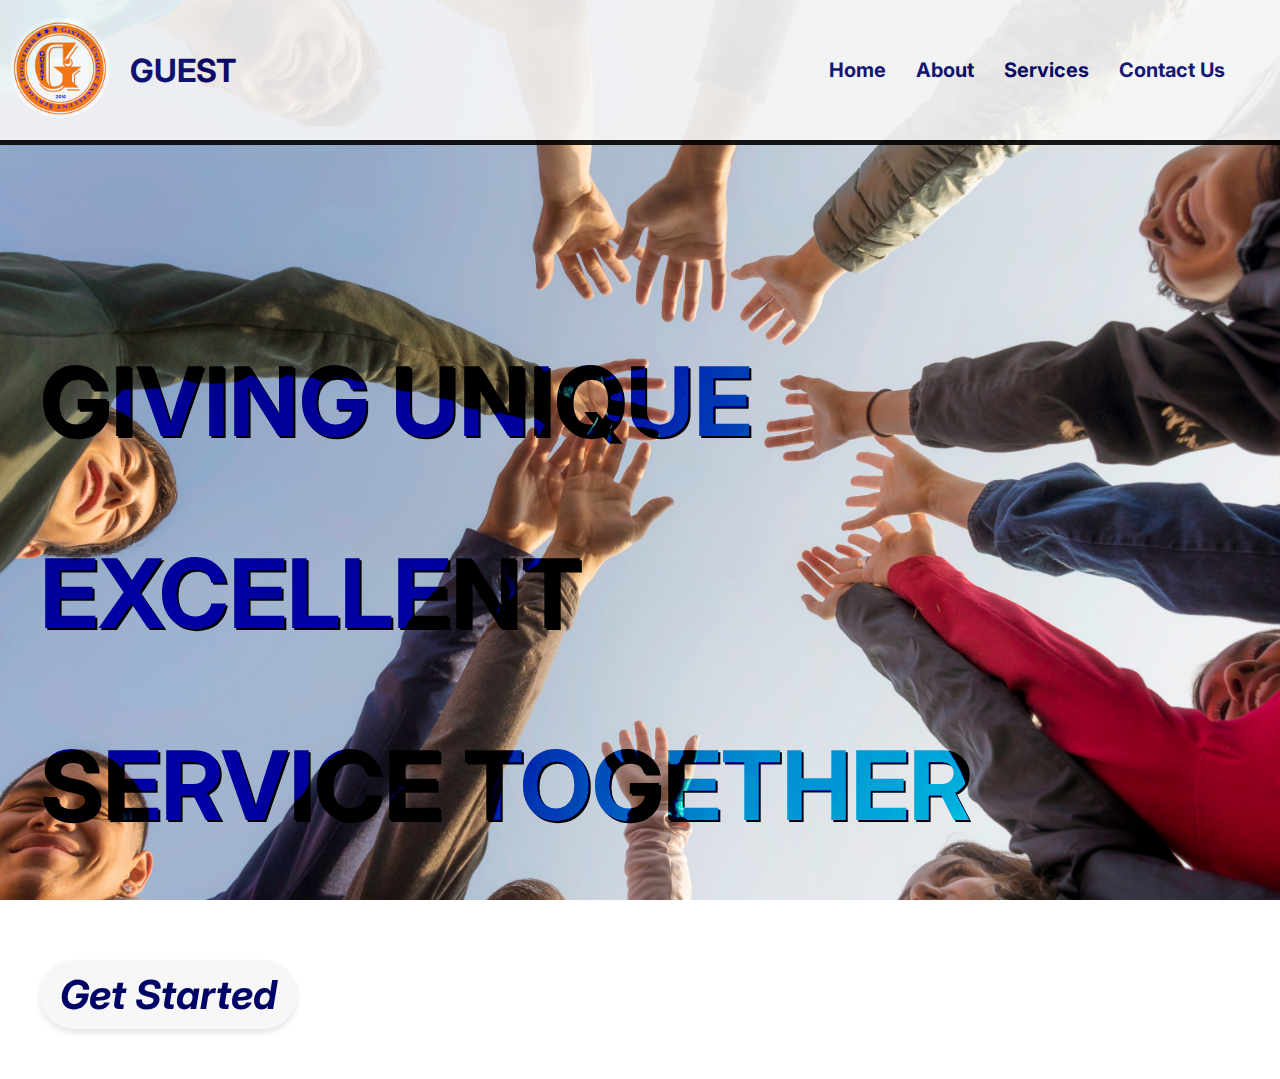
<file: index.html>
<!DOCTYPE html>
<html lang="en">
<head>
    <meta charset="UTF-8">
    <meta name="viewport" content="width=device-width, initial-scale=1.0">
    <title>GUEST_WEBSITE_HOME_PAGE</title>
    <link rel="stylesheet" href="style.css">
    <style>
        body{
            background-image: url(homepage_image.png); background-position: center; background-size: cover; padding: 0;
            background-repeat: no-repeat; background-attachment: fixed; background-position: center; box-sizing: border-box;
        }
    </style>
</head>
<body>
    <div class="header">
            <div class="logo-container">
                <img src="guest_logo.png.png" alt="GUEST logo">
                <h1>GUEST</h1>
            </div>

            <!--Hamburger_html-->
            <div class="hamburger">
                <span class="bar"></span>
                <span class="bar"></span>
                <span class="bar"></span>
            </div>

            <!--Header Navigation for desktop-->
            <div class="header-right">
                <a href="index.html" class="nav-link"><strong>Home</strong></a>
                <a href="Guest_AboutPage.html" class="nav-link"><strong>About</strong></a>
                <a href="Guest_services.html" class="nav-link"><strong>Services</strong></a>
                <a href="Guest_ContactUs.html" class="nav-link"><strong>Contact Us</strong></a>
            </div>
    </div>
    
    <!-- z-index this section -->
    <section class="home-container">
        <div class="tagline"><h2>GIVING UNIQUE<br>EXCELLENT<br>SERVICE TOGETHER</h2></div>
        <button onclick = "press()" class ="getstarted"><strong>Get Started</strong></button>
    </section>

    <!--External Javascript-->
    <script src="script.js" defer></script>
</body>
</html>
</file>
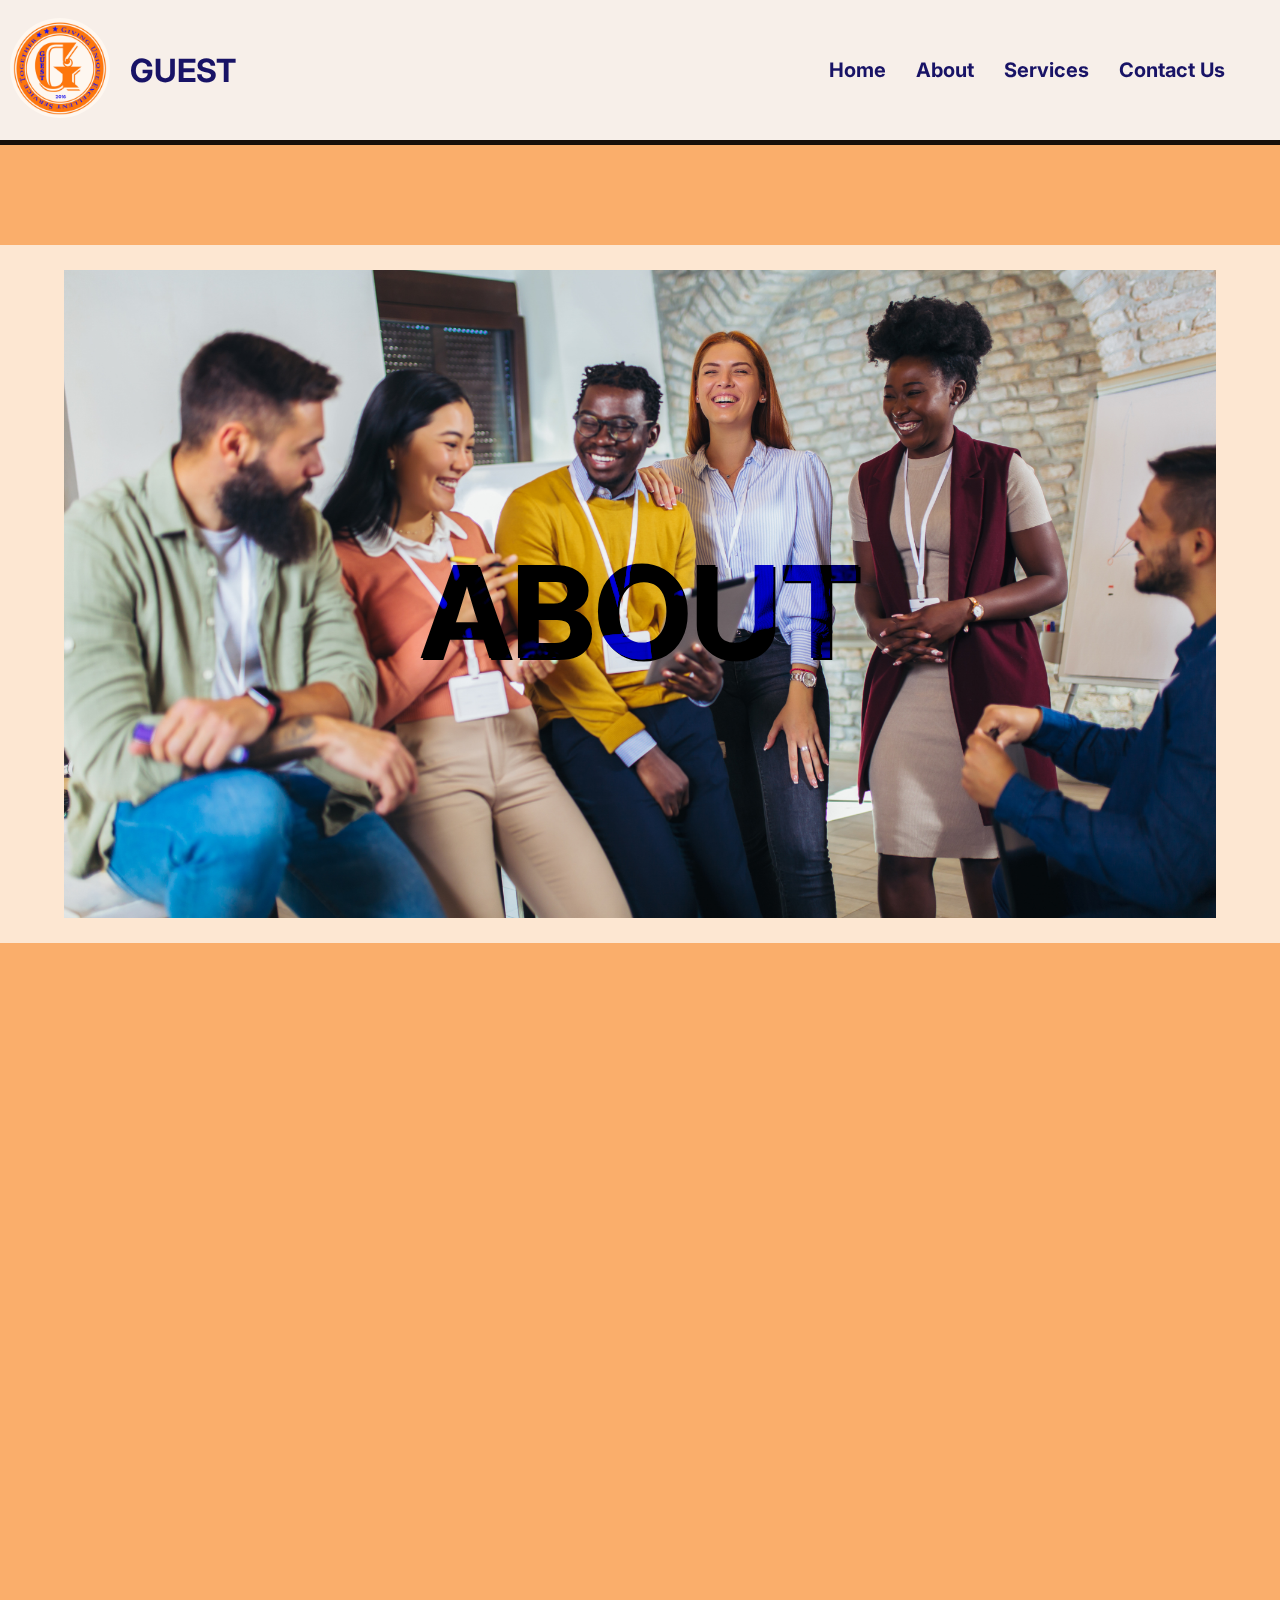
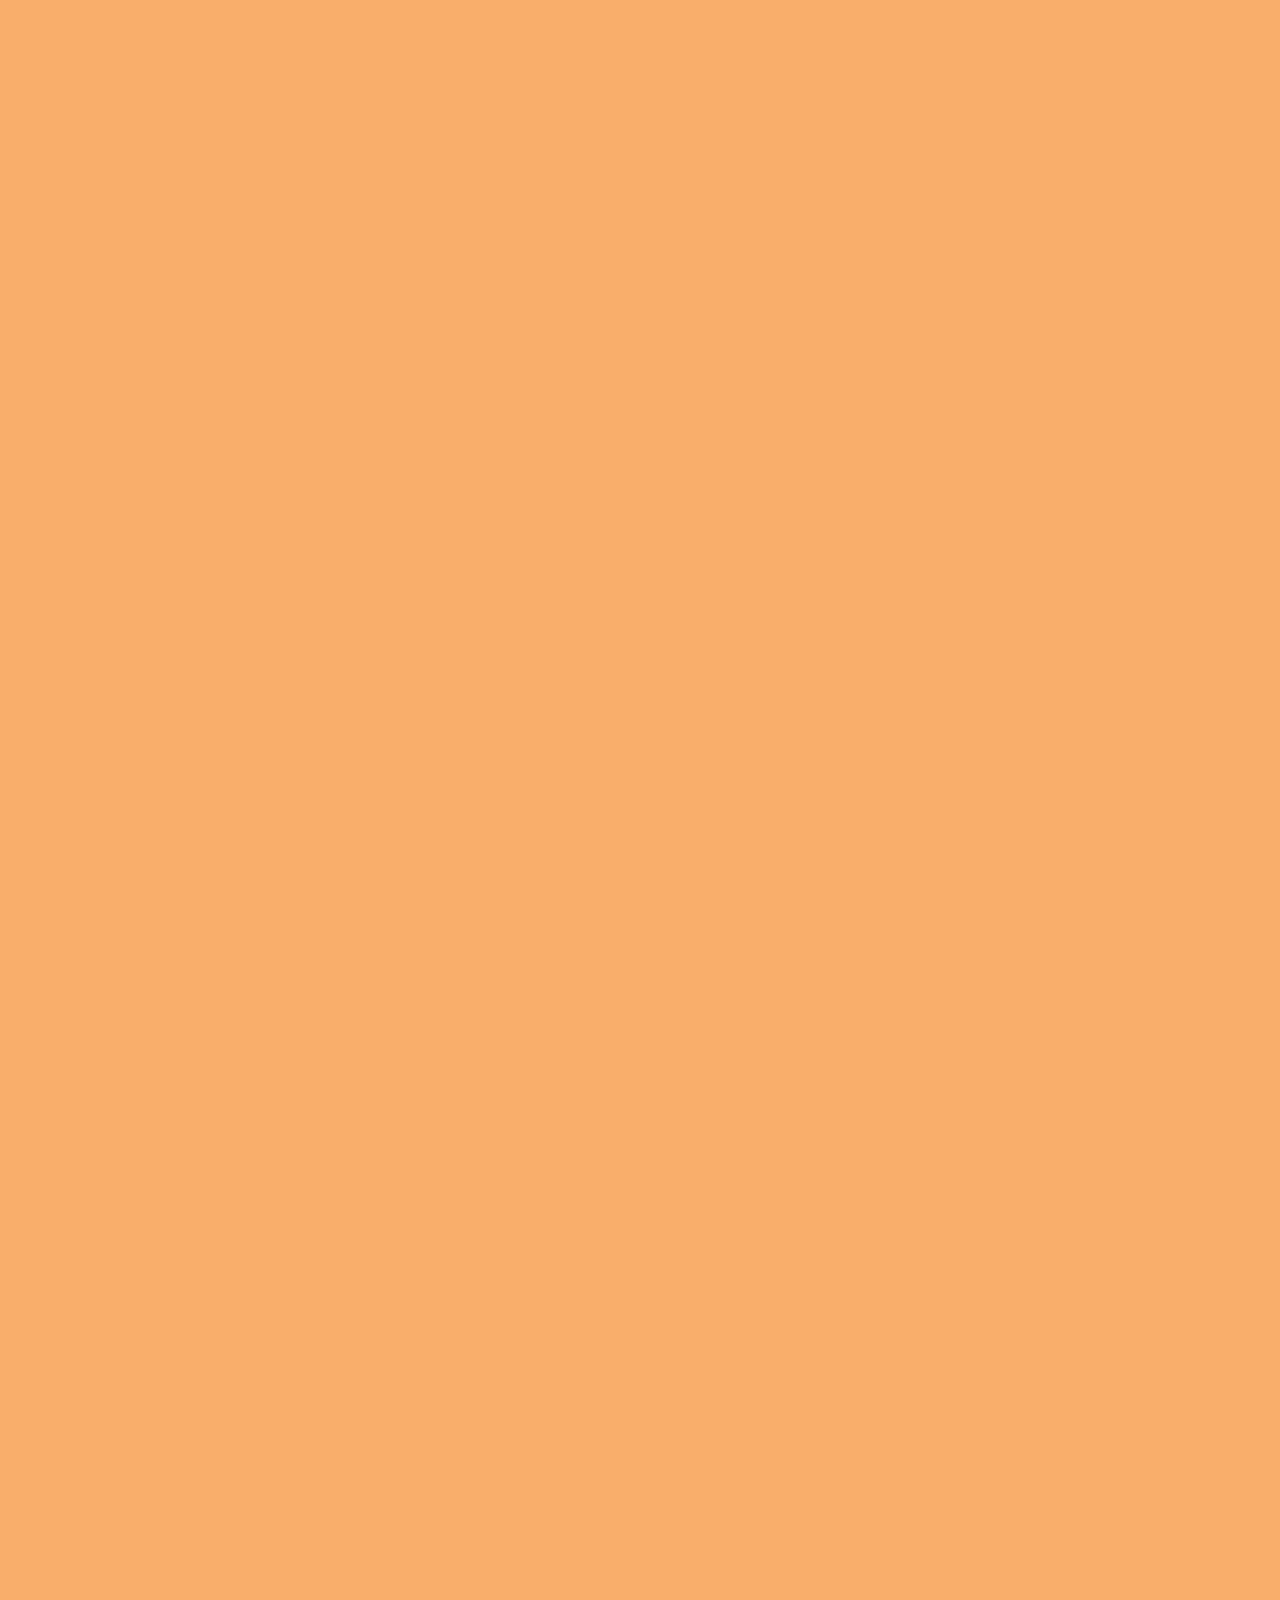
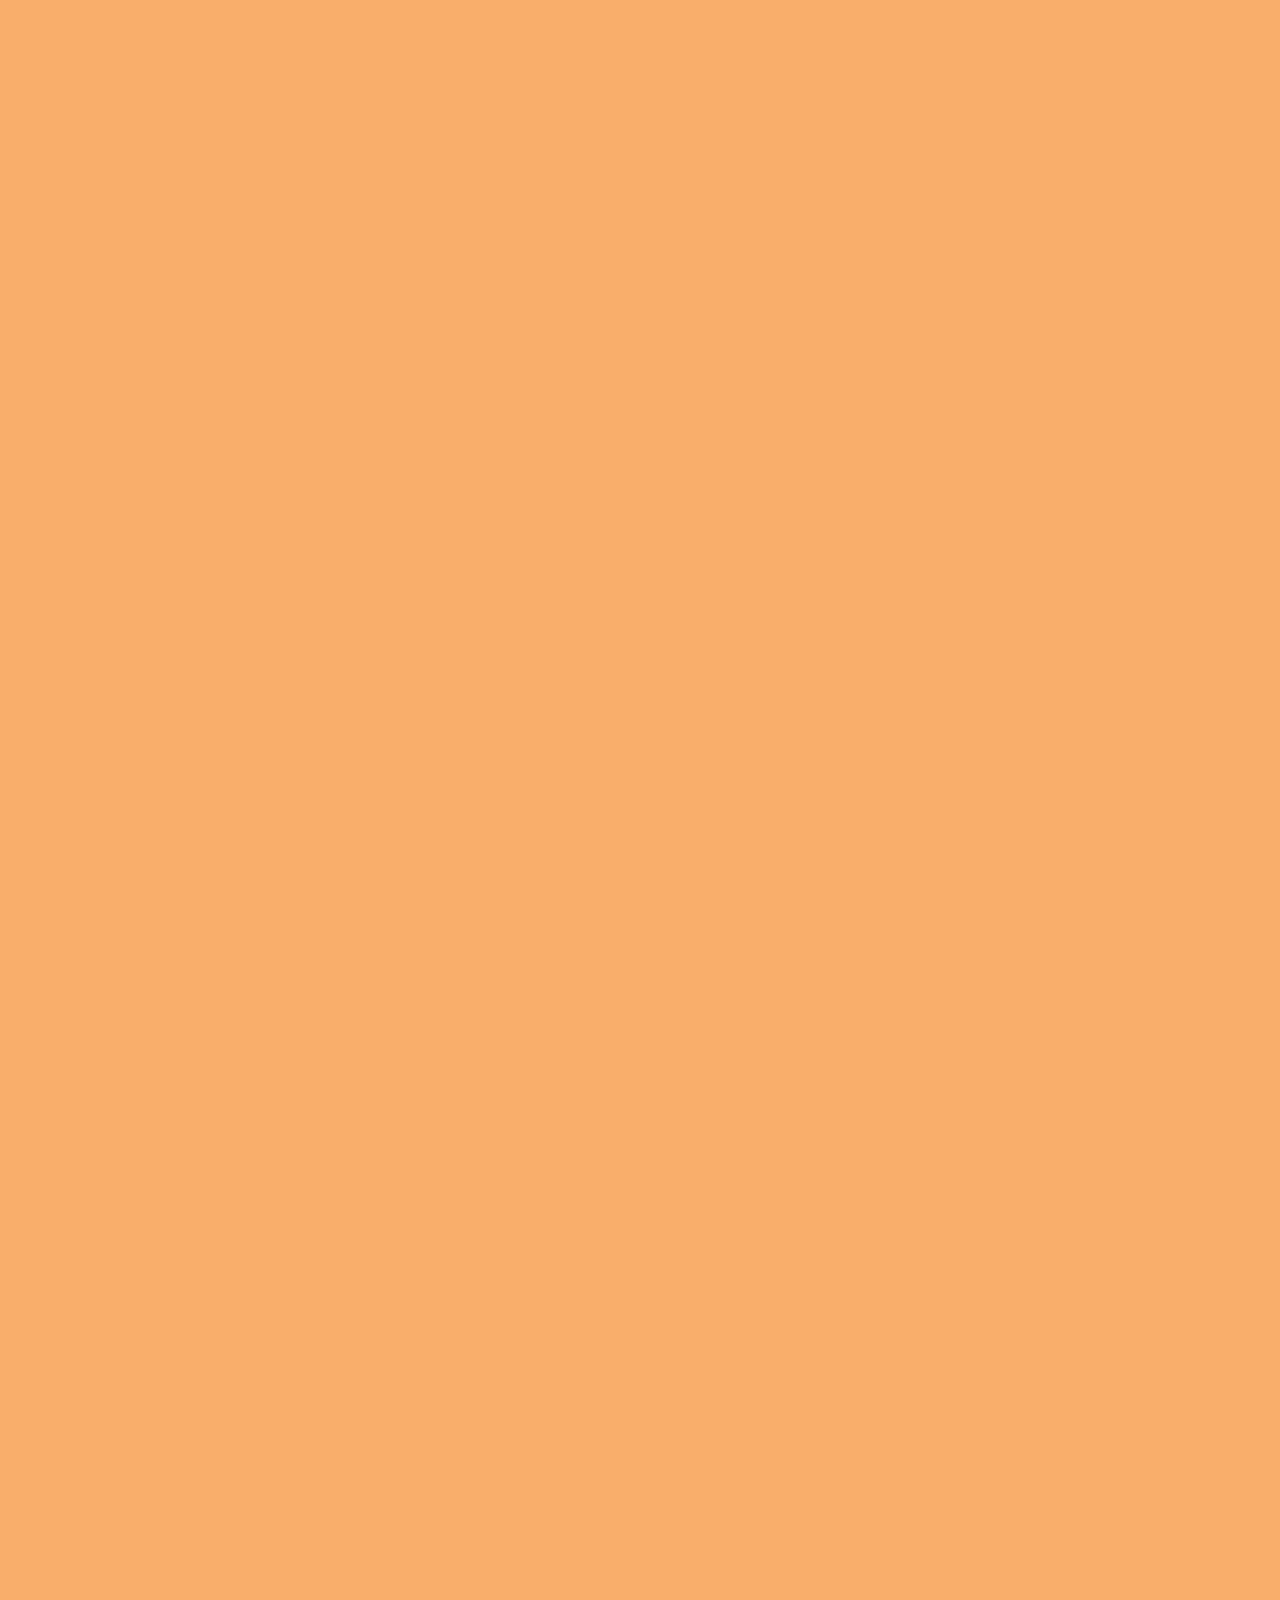
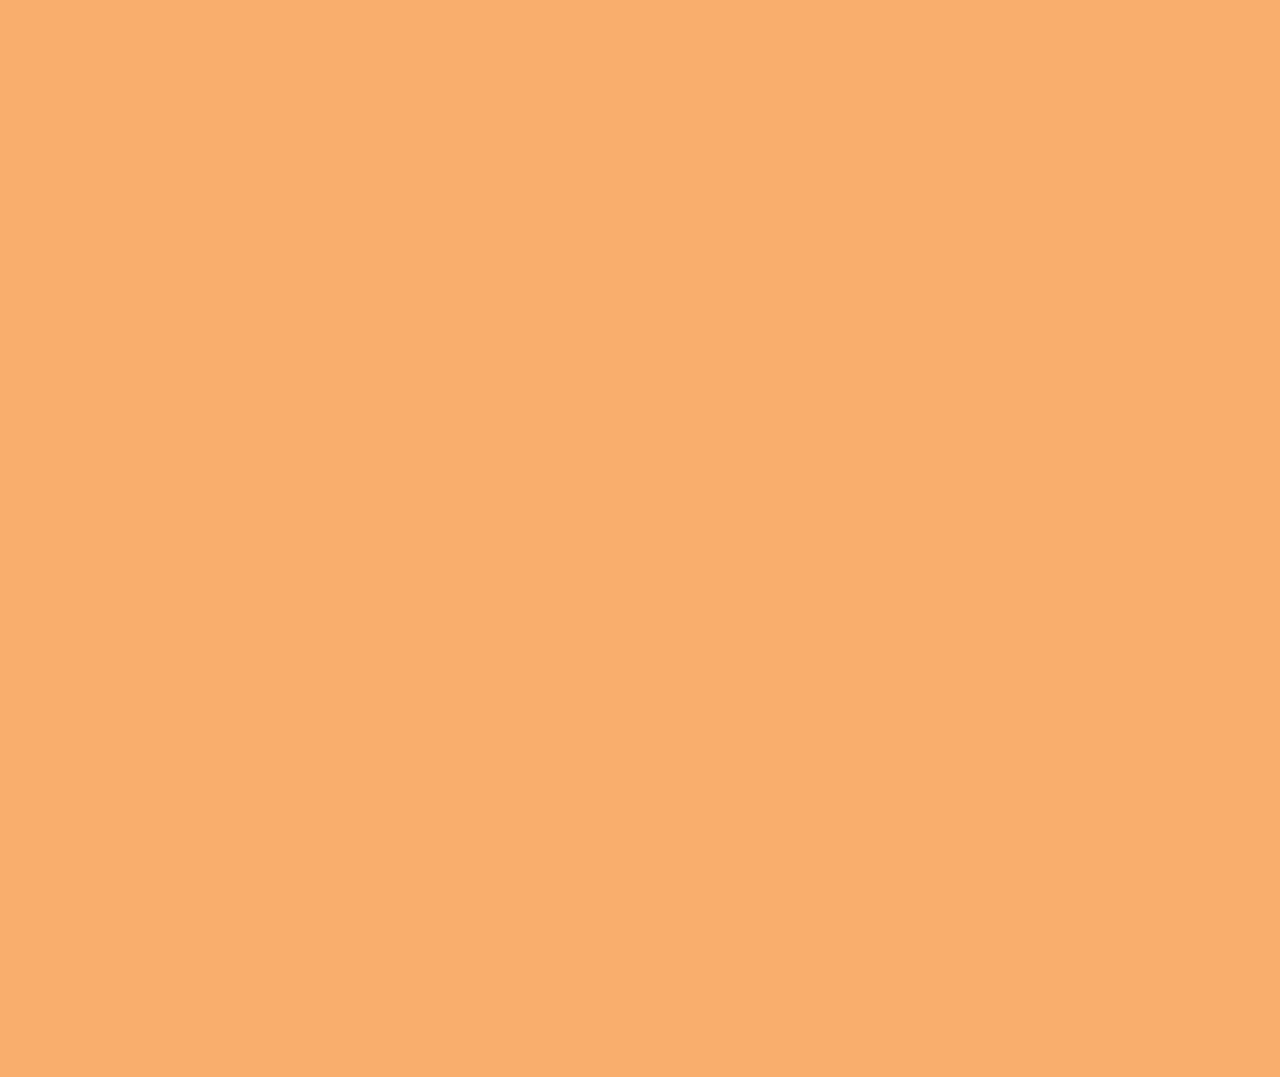
<file: Guest_AboutPage.html>
<!DOCTYPE html>
<html lang="en">
<head>
    <meta charset="UTF-8">
    <meta name="viewport" content="width=device-width, initial-scale=1.0">
    <title>Guest_AboutPage</title>
    <link rel="stylesheet" href="style.css">
    <style>
        body{
            background-color: var(--dark-orange);
        }
    </style>
</head>
<body>
    <div class="header">
        <div class="logo-container">
            <img src="guest_logo.png.png" alt="">
            <h1>GUEST</h1>
        </div>

        <!--Hamburger_html-->
        <div class="hamburger">
            <span class="bar"></span>
            <span class="bar"></span>
            <span class="bar"></span>
        </div>

        <div class="header-right">
            <a href="index.html" class="nav-link"><strong>Home</strong></a>
            <a href="Guest_AboutPage.html" class="nav-link"><strong>About</strong></a>
            <a href="Guest_services.html" class="nav-link"><strong>Services</strong></a>
            <a href="Guest_ContactUs.html" class="nav-link"><strong>Contact Us</strong></a>
        </div>
    </div>
    
    

    <!--ABOUT US PAGE-->
    <section class="box-image hidden">
        <div class="divider"></div>
        <div class="inner-box-image">
            <div class="center"><h3>ABOUT</h3></div>
            <img src="about_us_frontimage.png" alt="">
        </div>
    </section>

    <!--GUEST DIV-->
    <section class="guest-info hidden">
        <img src="guest_logo.png.png" alt="">
        <div class="guest-texts">
            <h2>G.U.E.S.T</h2>
            <p>Stands for Giving Unique Excellent Service Together</p>
            <p>We provide competent employees to hotels, condominiums, hospitals, offices, and other establishments that requires consultancy, training, and manpower services. 
                Our company specializes in administering employees and addressing our client’s needs. </p>
            <p>Our offices are located in Angeles City, Pampanga & Metro Manila. Please click <a href="Guest_services.html">here</a> to know more.</p>
        </div>
    </section>

    <!--Divider-->
    <div class="divider2"></div>

    <!--Executive-Summary-DIV-->
    <div class="colored-divider hidden" style = "background-color: #FDE7D2; width:100%; height: 125px; padding-left: 20px;">
        <h2>EXECUTIVE SUMMARY</h2></div>
    <div class="executive-summary-container hidden">
        <div class="content"> <!--Come back here-->
            <div class="left-content1">
            <p>G.U.E.S.T. Consultancy and Manpower Services Inc. is a company that started as a sole proprietorship business entity with passionate people that understand the dynamics to produce an individual that will render service with sense of ownership, care and consistency. In order to meet growing demands and to cope with stiff competition, the company was incorporated on June 1, 2021. 
            We strongly believe that with our broad experience in the industry of handling people we are proud to present our Company that could provide a highly motivated individual that can work efficiently in your establishment.
            </p></div>
            <div class="right-content1"><p>Having duly examined the need for a competent employee that will work in a Company, we are confident that our proposed service will effectively address your needs with our strategy in thorough screening the skills and behavior before presenting them to your Company to ensure a quality employee.
            </p><p>With our brand Giving Unique Excellent Service Together. We can guarantee to give our unique and excellent service to our clients and employees as well as of our Passion for service and people.     
                </p></div>
        </div>
    </div>


    <div class="divider2"></div>

    <!--Vision DIV-->
    <div class="vision-container hidden">
        <div class = "vision-content">
            <div class = "vision-text">
            <h2>VISION</h2>
            <p>To contribute to our country's success by reducing the unemployment rate and to provide equal opportunity to deserving applicants.
                To be the most sought after Consultant and Manpower Service for Hotels, Restaurants and any Customer Oriented establishments because of the quality of the people that we will produce.</p>
            </div>
            <div class = "vision-image">
                <img src = "vision.png" alt = "Vision Image">
            </div>
        </div>
    </div>

    <!--Mission DIV-->
    <div class="mission-container hidden">
        <div class="mission-content">
            <div class="mission-image">
                <img src="mission.png" alt="Mission Image">
            </div>
            <div class="mission-text">
                <h2>MISSION</h2>
                <p>Our company is dedicated in producing a responsible individual that will render their work with passion and uncompromising service in their respective area and that will contribute to an organization as a positive team player through the extensive orientation training before endorsing the people to our Clients.</p>
            </div>
        </div>
    </div>

    <!--Values DIV-->
    <div class="values-container hidden">
        <div class="values-text">
            <h2>VALUES</h2>
            <ul>
                <li>To give excellent service to our clients by attending immediately to their needs and requests with uncompromising dedication and urgency.</li>
                <li>To produce a continuous workflow for our employees to the best of our capacity by engaging to new and loyal clients.</li>
                <li>To value the importance of our employees and to contribute in uplifting their status in the society.</li>
                <li>To continuously train our employees, to achieve our common goal of untiring GIVING OF UNIQUE EXCELLENT SERVICE TOGETHER.</li>
                <li>To render a win-win approach for the clients and employees while our company in return will grow from giving honest and dependable services.</li>
            </ul>
        </div>
    </div>

    <!--Divider-->
    <div class="divider3">
    <!--Previous/Next DIV-->
    <div class="footer fade-in">
        <div class="previous-page">
            <p><a href="Guest_homepage.html" style = "color: var(--dark-blue);">&larr; Previous Page</a></p>
        </div>
        <div class="next-page">
            <p><a href="Guest_services.html" style=" color: var(--dark-blue);">Next Page &rarr;</a></p>
        </div>
    </div>
</div>

    <!--External Javascript-->
    <script defer src="script.js"></script>
</body>
</html>
</file>
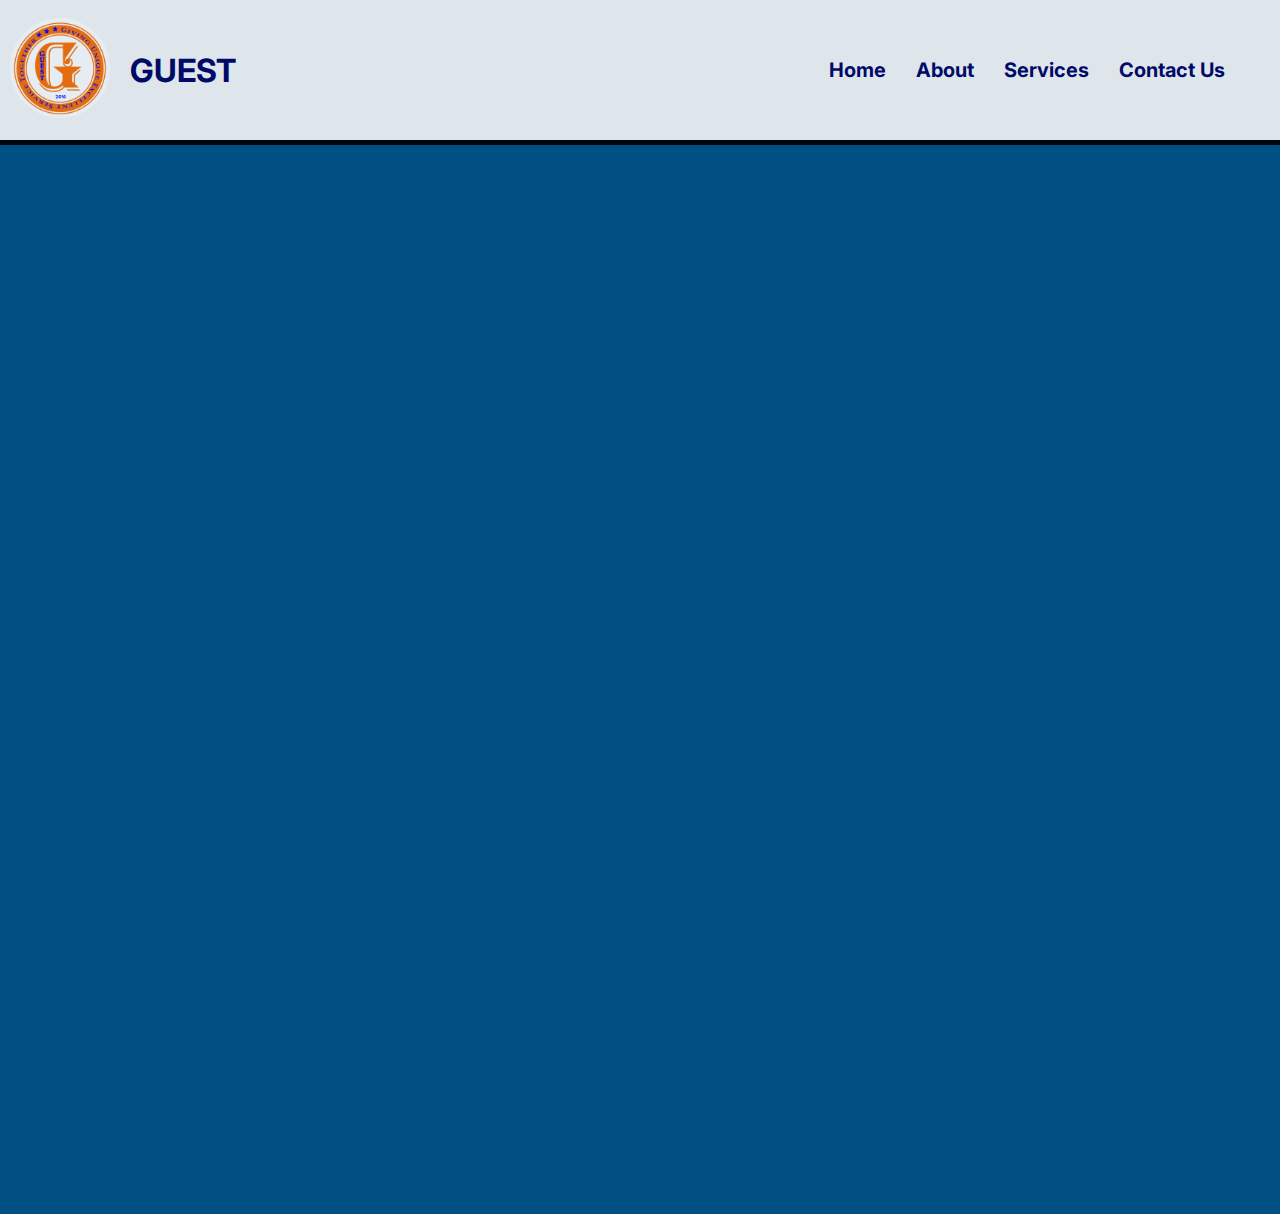
<file: Guest_ContactUs.html>
<!DOCTYPE html>
<html lang="en">
<head>
    <meta charset="UTF-8">
    <meta name="viewport" content="width=device-width, initial-scale=1.0">
    <title>Contact Us</title>
    <link rel="stylesheet" href="style.css">

    <style>
        body{
            background-color: var(--background-blue);
        }
    </style>
</head>
<body>
    <div class="header">
        <div class="logo-container">
            <img src="guest_logo.png.png" alt="">
            <h1>GUEST</h1>
        </div>
        <div class="header-right">
            <a href="index.html" class="nav-link"><strong>Home</strong></a>
            <a href="Guest_AboutPage.html" class="nav-link"><strong>About</strong></a>
            <a href="Guest_services.html" class="nav-link"><strong>Services</strong></a>
            <a href="Guest_ContactUs.html" class="nav-link"><strong>Contact Us</strong></a>
        </div>
        <div class="hamburger">
            <span class="bar"></span>
            <span class="bar"></span>
            <span class="bar"></span>
        </div>
    </div>

    
    <!-- CONTACT Information Section -->
    <div class="contact-section fade-in">
        <div class="left-content2">
            <p>For inquiries, kindly fill up the form and we will get back to you as soon as possible. Our general response time is one business day. You may also refer to the contact information and Google maps below to see our office.</p>
            <div class="contact-info">
                <p><img src="phone_icon.png" alt="Phone"> (+63) 981-577-1309</p>
                <p><img src="phone_icon.png" alt="Phone"> (+63) 917-770-3076</p>
                <p><img src="email_icon.png" alt="Email"> Guest_Consultancy@yahoo.com.ph</p>
            </div>
        
            <!-- Google Maps -->
            <div class="map">
                <iframe src="https://www.google.com/maps/embed?pb=!1m18!1m12!1m3!1d3851.1220275461887!2d120.60799231069569!3d15.151641685341737!2m3!1f0!2f0!3f0!3m2!1i1024!2i768!4f13.1!3m3!1m2!1s0x3396f300783b2227%3A0xa615b0494befd3b8!2sG.U.E.S.T.%20Training%20and%20Assessment%20Center%20Inc.!5e0!3m2!1sen!2sph!4v1727434321487!5m2!1sen!2sph" width="675" height="300" style="border:0;" allowfullscreen="" loading="lazy" referrerpolicy="no-referrer-when-downgrade"></iframe>
            </div>
        </div>

        <div class="right-content2">
            <h2>CONTACT US</h2>
            <form>
                <div class="form-group">
                    <input type="text" placeholder="Name" required>
                </div>
                <div class="form-group">
                    <input type="email" placeholder="Email" required>
                </div>
                <div class="form-group">
                    <input type="text" placeholder="Address" required>
                </div>
                <div class="form-group">
                    <input type="tel" placeholder="Contact No." required>
                </div>
                <div class="form-group">
                    <textarea placeholder="Message"></textarea>
                </div>
                <button type="submit" class ="submit">Submit</button>
            </form>
        </div>
    </div>
    
    <div class="divider4"></div>
    
    <!--External Javascript-->
    <script src="script.js"></script>
</body>
</html>
</file>
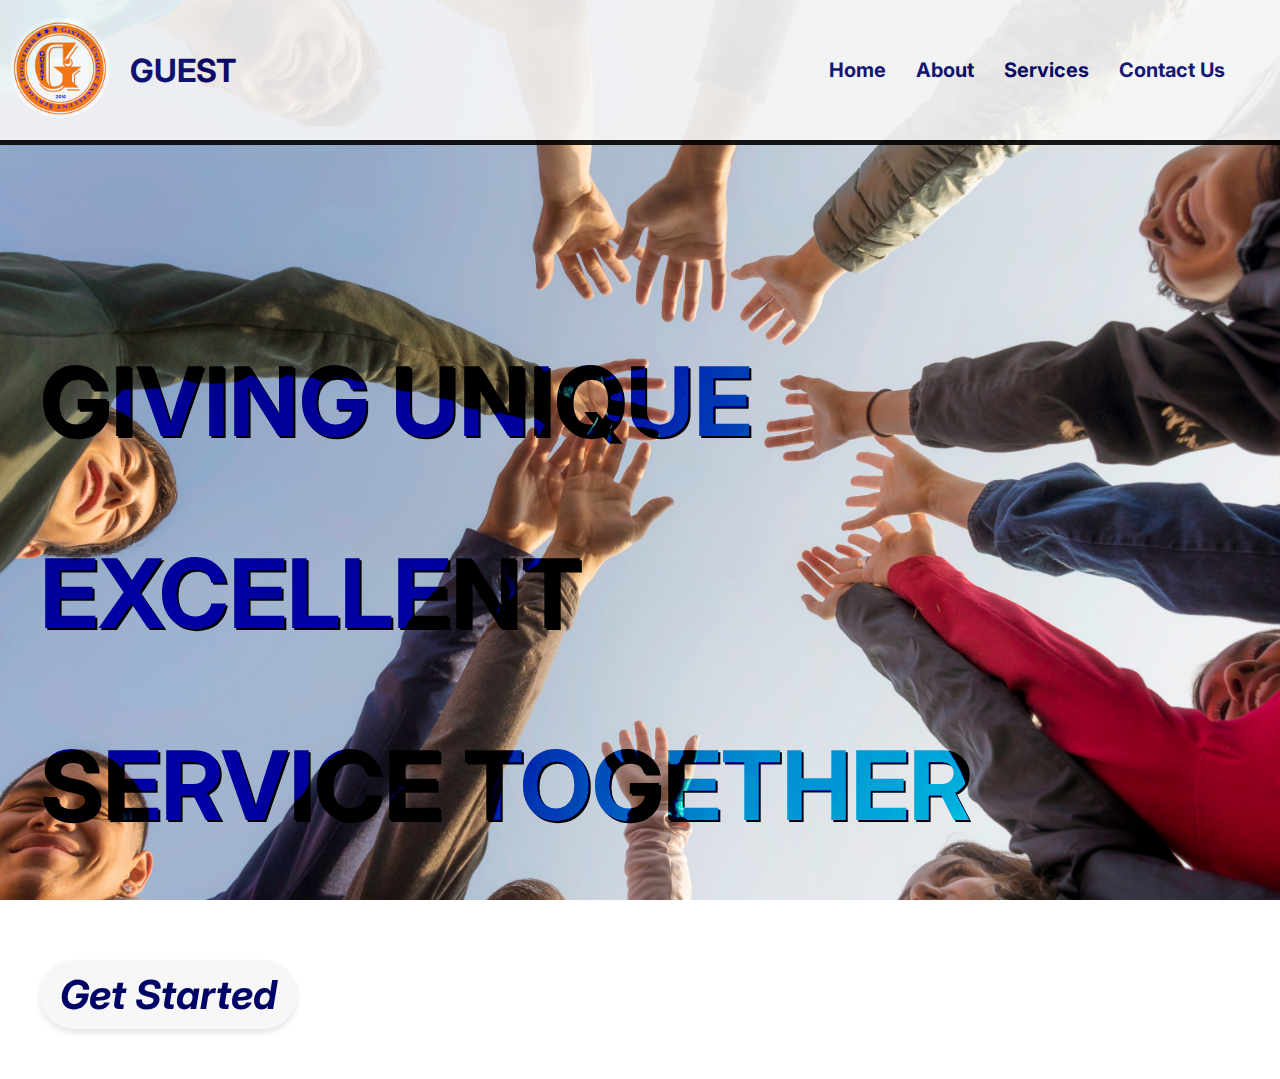
<file: Guest_homepage.html>
<!DOCTYPE html>
<html lang="en">
<head>
    <meta charset="UTF-8">
    <meta name="viewport" content="width=device-width, initial-scale=1.0">
    <title>GUEST_WEBSITE_HOME_PAGE</title>
    <link rel="stylesheet" href="style.css">
    <style>
        body{
            background-image: url(homepage_image.png); background-position: center; background-size: cover; padding: 0;
            background-repeat: no-repeat; background-attachment: fixed; background-position: center; box-sizing: border-box;
        }
    </style>
</head>
<body>
    <div class="header">
            <div class="logo-container">
                <img src="guest_logo.png.png" alt="GUEST logo">
                <h1>GUEST</h1>
            </div>

            <!--Hamburger_html-->
            <div class="hamburger">
                <span class="bar"></span>
                <span class="bar"></span>
                <span class="bar"></span>
            </div>

            <!--Header Navigation for desktop-->
            <div class="header-right">
                <a href="Guest_homepage.html" class="nav-link"><strong>Home</strong></a>
                <a href="Guest_AboutPage.html" class="nav-link"><strong>About</strong></a>
                <a href="Guest_services.html" class="nav-link"><strong>Services</strong></a>
                <a href="Guest_ContactUs.html" class="nav-link"><strong>Contact Us</strong></a>
            </div>
    </div>
    
    <!-- z-index this section -->
    <section class="home-container">
        <div class="tagline"><h2>GIVING UNIQUE<br>EXCELLENT<br>SERVICE TOGETHER</h2></div>
        <button onclick = "press()" class ="getstarted"><strong>Get Started</strong></button>
    </section>

    <!--External Javascript-->
    <script src="script.js" defer></script>
</body>
</html>
</file>
<file: style.css>
/*Google Fonts*/
@import url('https://fonts.googleapis.com/css2?family=Inter:ital,opsz,wght@0,14..32,100..900;1,14..32,100..900&display=swap');
@import url("https://fonts.googleapis.com/css2?family=Inknut+Antiqua:wght@300;400;500;600;700;800;900&display=swap");

/*Basic Elements*/
:root{
    --dark-blue: #000366; --second-lightest-blue:#005083; --second-darkest-blue: #002347; --cyan-blue: #1C75A2; --background-blue: #005083;
    --white:#F7F7F7; --gray: #F7F7F7; --light-gray: #dce2e9;--second-lightest-gray: #ECECF7; --third-lightest-gray: #E1E8ED;
    --dark-orange:#FAAE6B; --lightest-orange: #FDE7D2; --second-lightest-orange: #F2F3F4; --normal-orange:#FFD1A9; --second-lightest-orange: #F4E3CF;
} 
body{
    margin: 0; height: 100vh; padding: 0;
}
body.menu-open {
    overflow: hidden; /* Prevent scrolling */
}
h1, h3{
    font-family: "Inter", sans-serif; 
    font-weight: bold; color: var(--dark-blue);
}
p, ul, li{
    font-family: "Inter", sans-serif; font-size: 30px; 
    line-height: 2; text-align: justify; text-justify: inter-word;
}
h2{
    font-family: "Inknut Antiqua", serif; font-weight: bold; font-size: 40px;
}
/*----------------------END OF BASIC ELEMENTS----------------------*/




/*Header CSS*/
.header{
    width: 100%; height: 100px; opacity: 90%; display: flex;
    padding: 20px 10px; background-color: var(--white);
    align-items: center; justify-content: space-between;
    border-bottom: 5px solid black; 
    
    /*@Problem*/
    z-index: 1000; position: relative;
}

.header-right{
    float: right; padding-right: 50px;
    display: flex; align-items: center;
    z-index: 999;
}

.logo-container{
    height: 100%; display: table; float: left;
}

.logo-container img{
    height: 100px; width: 100px; top: 50px; border-radius: 50%;
}

.logo-container h1{
    color: var(--dark-blue); height: 100%; 
    display: table-cell; vertical-align: middle;
    font-optical-sizing: auto; 
    color: var(--dark-blue); padding-left: 20px;
}

.header-right a{
    float: left; color: var(--dark-blue); text-align: center;
    padding: 15px; text-decoration: none; font-size: 20px;
    line-height: 75px; border-radius: 4px; 
    font-family: "Inter", sans-serif; 
}

.header-right a:hover{
    background-color: var(--dark-blue); color: var(--white);
}

/*--------------END OF HEADER----------------*/




/*First Page: Welcome_CSS*/
.home-container{padding: 50px 20px; margin-left: 20px; z-index: 1;}

.tagline{
    text-align: left; padding-top:30px;
    background: transparent;
    mix-blend-mode: color-burn;
    text-shadow: 2px 2px black;
    position: relative; line-height: 2;
    z-index: 1;
}
.tagline h2{
    font-size: 6rem; color: #034485;
    font-weight: bold;
    font-family: "Inter", sans-serif;
}

/*Get Started*/
.getstarted{
    padding: 10px 20px; background-color: var(--white);
    border: none; border-radius: 50px; font-style: italic;
    margin: 0; font-size: 2.5rem;
    color: var(--dark-blue); cursor: pointer;
    box-shadow: 0 4px 6px rgba(0,0,0,0.1);
    font-family: "Inter", sans-serif;
}
.getstarted:hover{
    background-color: var(--dark-blue); color: var(--white);
}
/*--------------END OF WELCOME PAGE----------------*/




/*Divider*/
.divider{margin-top:100px;}
.divider2{margin-top: 50px; overflow: auto;}
.divider3{margin-top: 20px; padding-bottom: 100px;}
.divider4{padding-bottom: 100px;}
/*--------------END OF DIVIDER----------------*/




/*Second Page: About US_CSS*/
.box-image{
    display: flex; padding-top: 100px;
    justify-content: center; 
    align-items: center;
    height: auto; width: 100%;
}
.inner-box-image{
    background-color: var(--lightest-orange); 
    width: 100%; height: 25%;
}
.inner-box-image img{
    display: flex; margin-left:auto; 
    margin-right: auto; padding: 25px; 
    width: 90%; height: 75%;
}
.center{
    display: flex; margin-left: auto; margin-right: auto; 
    width: 50%;
}

.center h3{ /*A.k.a Text*/
    position: absolute; top: 50%; left: 50%; 
    transform: translate(-50%, -50%); font-size: 10vw; 
    margin-top: 15%; line-height: 1.2; top: 275px;
    mix-blend-mode: color-burn; background: transparent; 
    text-shadow: 2px 2px black; word-wrap: break-word;
}




/*GUEST_CSS*/
.guest-info{
    display: flex; align-items: center;
    justify-content: space; padding: 100px;
}
.guest-info img{
    border-radius: 50%; height: 25%; 
    padding-left: 5px; max-width: 40%;
}
.guest-info .guest-texts{
    padding-left: 20px; max-width: 80%;
}
.guest-texts h2{
    margin-bottom: 10px; font-size: 3rem;
}
/*--------------END OF GUEST CSS----------------*/




/*Executive Summary_CSS*/
.executive-summary-container{
    margin-bottom: 100px; display: flex;
}
.executive-summary-container p{
    padding: 20px 50px; text-align: justify;
}
.content{
    height: auto; display: flex; padding-top: 0;
}
.colored-divider h2{text-align: left;}

.left-content1, .right-content1 {
    width: 50%; box-sizing: border-box;
}

.left-content1{
    background-color: var(--lightest-orange);
    width: 50%; float: left; height: auto;
}
.right-content1{
    background-color: var(--second-darkest-blue); 
    width: 50%; float: right; height: auto;
}
.right-content1 p{color: var(--white);}

/*--------------END OF EXECUTIVE SUMMARY----------------*/




/*Vision & Mission_CSS*/
.mission-container, .vision-container {
    padding: 20px; min-height: 200px; overflow: hidden;
}

.mission-content, .vision-content {
    display: flex; flex-direction: row; 
    justify-content: space-between;
    align-items: center; gap: 40px;
}

.mission-text, .vision-text {width: 100%; color: var(--white);}

.mission-text h2, .vision-text h2 {
    line-height: 1;
    padding: 30px;
}
.mission-text p, .vision-text p {padding: 0 auto; margin: 0 auto; padding-bottom: 50px;}


/*Images*/
.mission-image {width: 90%; height: auto;}
.vision-image {width: 80%;}

.mission-image img, .vision-image img {
    width: 100%; height: auto;
    margin-right: 20px; border-radius: 20px;
}


/*Background Colors*/
.vision-container{background: var(--cyan-blue);}
.mission-container{background-color: var(--second-lightest-blue);}

/*--------------END OF VISION & MISSION----------------*/




/*Values_CSS*/
.values-container{
    background-color: var(--light-gray); 
    padding: 20px; min-height: 200px; overflow: hidden;
}
.values-text{
    text-align: justify; padding: 40px;
    width: 100%; margin-right: 20px;
}

.values-text h2{margin-right: 100px;}
.values-text li{margin-right: 50px;}


/*Footer: Previous-Next_CSS*/
.footer{display: block; padding: 10px;}
.next-page{float: right;}
.previous-page{float: left;}
.previous-page a, .next-page a {font-size: 30px;}

/*--------------END OF VALUES_CSS----------------*/ /*--------------END OF ABOUT US----------------*/





/*Third Page: Services_CSS*/

/*Consultancy Containers_CSS*/
.services-container, .hotel-container, 
.restaurant-container, .manpower-container, .commercial-container{
    display: flex; width: 100%; height: auto; flex-direction: row;
}

/*Gives the settings to prepare the divs to hold the image*/
.service-right, .hotel-left, .restaurant-right, .manpower-left, .commercial-right{
    width: 50%; display: flex; justify-content: center;
    align-items: center; height: auto;
}

/*Gives dimensions & style to the div that holds the text*/
.service-left, .hotel-right, .restaurant-left, .manpower-right, .commercial-left{
    display: flex; flex-direction: column; justify-content: center;
    width: 50%; padding: 20px; height: auto; align-items: center;
}


/*CSS for images of the containers*/
.service-image{
    position: relative; width: 100%;
}
.hotel-image, .restaurant-image, .manpower-image, .commercial-image{
    position: relative; width: 90%; margin: 3%;
}

.service-right img, .hotel-left img, .restaurant-right img, .manpower-left img, .commercial-right img{
    max-width: 100%; height: 100%;
    box-shadow: 0 4px 8px 0 rgba(0, 0, 0, 0.2), 0 6px 20px 0 rgba(0, 0, 0, 0.19);
}


/*CSS for texts*/

/*Service-text*/
.service-left h1{
    font-size: 65px; text-shadow: 30px 30px solid black;
}

.hotel-right h2, .restaurant-left h2, .manpower-right h2, .training-text h2, .commercial-right{
    font-size: 30px; padding: 0px;
}

.hotel-right p, .restaurant-left p, .manpower-right p, .training-text li, .commercial-left p{
    font-size: 25px; text-align: justify; padding: 50px;
}

.training-text h2{
    justify-content: center; align-items: center; display: flex;
}


/*Background Colors for the containers*/
.service-left, .hotel-right{background-color: var(--dark-orange);}
.hotel-left {background: var(--dark-blue);}
.hotel-right{background-color: var(--normal-orange);}
.restaurant-left{background-color: var(--second-lightest-orange);}
.restaurant-right{background-color: var(--dark-orange);}
.manpower-left{background-color: var(--cyan-blue);}
.manpower-right{background-color: var(--second-lightest-gray);}
.commercial-left{background-color: var(--normal-orange);}
.commercial-right{background-color: var(--dark-blue);}



/*Training Container*/
.training-container{
    display: grid; grid-template-columns: 1fr 1fr;
    grid-gap: 20px; padding: 40px; width: 100%;
    margin: 0 auto; background: var(--third-lightest-gray);
}
.training-text{
    padding: 30px; 
    box-shadow: 0 4px 8px 0 rgba(0, 0, 0, 0.2), 0 6px 20px 0 rgba(0, 0, 0, 0.19);
}
.training-image{
    display: flex; flex-direction: column; justify-content: space-between;
}
.training-image img{
    width: 100%; height: auto;
    box-shadow: 0 4px 8px 0 rgba(0, 0, 0, 0.2), 0 6px 20px 0 rgba(0, 0, 0, 0.19);
}


/*Background colors for the Images*/
.image-top, .image-bottom{padding: 10px; position: relative; height: 50%;}
.image-top{background-color: var(--dark-blue);}
.image-bottom{background-color: var(--dark-orange);}


/*Ensuring the Height*/
.image-top img, .image-bottom img{
    object-fit: cover; 
    margin: 0 auto; padding: 150px 10px;
}




/*HR Consultancy CSS*/
.hr-container{
    display: flex; width: 100%; height: auto; 
    flex-direction: column;
    background-color: var(--dark-orange);
}
.hr-text-top{
    display: flex; padding: 0px; 
    align-items: center; justify-content: center;
}
.hr-text p{
    text-align: justify; padding: 40px;
}
.hr-image{
    display: flex; justify-content: center; 
    align-items: center; position: relative;
}
.hr-image img{
    width: 80%; height: auto;
}

/*Special Characters inside the containers*/
.star img{width: 120px; margin-top: 10px;}




/*Overlay Effect on Images*/
.overlay {
    position: absolute; bottom: 100%; left: 0;
    background-color: rgba(0, 140, 186, 0.8);
    overflow: hidden; width: 100%; right: 0;
    height: 0;transition: height 0.5s ease, bottom 0.5s ease;
}

/*Texts*/
.text {
    white-space: normal; color: white; 
    text-align: center; font-size: 50px;
    position: absolute; top: 50%; left: 50%; 
    transform: translate(-50%, -50%); 
    -ms-transform: translate(-50%, -50%);
}

.text p{font-size:20px; text-align: center;}




/*Elements w/ Overlay*/
.service-image:hover .overlay, .hotel-image:hover .overlay,
.restaurant-image:hover .overlay, .manpower-image:hover .overlay,
.commercial-image:hover .overlay, .image-top:hover .overlay,
.image-bottom:hover .overlay, .hr-image:hover .overlay
{bottom: 0; height: 100%;}

/*--------------END OF CONSULTANCY CONTAINERS----------------*/







/*Last Page: Contact Us*/
.contact-section {
    display: flex; justify-content: space-between;
    padding: 20px; align-items: stretch; gap: 20px;
}

.left-content2 {
    width: 55%; color: var(--white); padding: 20px;
}

.contact-info p {
    margin: 10px 0; display: flex; align-items: center;
}

.contact-info img {
    margin-right: 10px; width: 60px;
    height: 60px; border-radius: 50%;
}

.map {
    margin-top: 25px; 
}

.map iframe{border-radius: 10px; height: 300px; width: 100%;}

.right-content2 {
    width: 30%; background-color: var(--gray);
    padding: 20px; height: auto; margin-top: 50px; 
    justify-content: space-between; margin-right: 50px;
    border-radius: 10px; box-shadow: 5px 5px 50px #4A4949; 
}

.right-content2 h2 {text-align: center; font-size: 24px; color: #004F72;}

.form-group {margin-bottom: 20px;}

.form-group textarea{height: 235px;}

input[type="text"], input[type="email"], 
input[type="address"], input[type = "tel"], textarea {
    width: 95%; padding: 10px; border-radius: 5px;
    border: 1px solid #ccc; margin-bottom: 10px;
}

textarea {height: 100px; width: 95%;}

.submit {
    width: 100%; padding: 10px;
    background-color: #004F72;
    color: white; border: none;
    border-radius: 5px; cursor: pointer;
}

.submit:hover {background-color: #003953;}

.space{padding-bottom: 40px;}
/*--------------END OF CONTACT US----------------*/




/*Hamburger for mobile only*/
.hamburger {
    display: none; /* initially hidden for desktop view */
    cursor: pointer; width: 30px; height: 30px; 
    flex-direction: column; justify-content: space-between; 
    align-items: center; position: fixed;
}
.hamburger .bar {
    width: 100%; height: 4px; 
    background-color: var(--white); 
    transition: all 0.3s ease;
}
/*--------------END OF HAMBURGER SETTINGS----------------*/




/*Scroll Transition: Information for the Observer*/
.hidden{
    opacity: 0; filter: blur(5px);
    transform: translateX(-100%);
    transition: all 1s;
    z-index: 1;
}
.show{
    opacity: 1; filter: blur(0);
    transform: translateX(0);
    z-index: 1;
}
/* Fade in Animation */
@keyframes fadeIn {
    from {opacity: 0;transform: translateY(20px);}
    to {opacity: 1;transform: translateY(0);}
    }
    .fade-in {opacity: 0; animation: fadeIn 1s ease forwards;}

    


/*--------------START OF MEDIA QUERY----------------*/
/*Larger Desktop: Such as 1900px*/
@media screen and (min-width: 1600px) {
    /*Focuses on Resizing Texts*/
    h2{font-size: 50px;}
    p{font-size: 40px;}

    /*Header*/
    .header h1{font-size: 30px;}
    .header-right a{font-size: 25px;}

    /*Welcome Page*/
    .tagline{background: transparent;}
    .tagline h2{font-size: 100px;}

    /*About Us Containers*/
    .vision-text, .mission-text{padding: 20px;}
    .values-text li{font-size: 35px;}

    /*Services Containers*/
    .services-left h1{font-size: 75px;}
    .hotel-right h2, .restaurant-left h2, .manpower-right h2, .training-text h2, .commercial-right h2{
        font-size: 45px;
    }
    .hotel-right p, .restaurant-left p, .manpower-right p, .training-text li, .commercial-left p{
        font-size: 30px;
    }


    /*Contact Us Containers*/
    .right-content2 h2{font-size: 30px;}

    input[type="text"], input[type="email"], 
    input[type="address"], input[type = "tel"], textarea {
        width: 88%; padding: 25px; border-radius: 5px;
        border: 1px solid #ccc; margin-bottom: 10px;
    }

    /*Increase font-size of placeholders*/
    input[type="text"]::placeholder,
    input[type="email"]::placeholder,
    input[type="address"], input[type = "tel"],
    textarea::placeholder, .submit {
        font-size: 23.5px;
    }
    

    /*Footer*/
    .previous-page a, .next-page a{font-size: 35px;}
    

}

/*--------------END OF MEDIA QUERY FOR LARGE DESKTOP----------------*/




/*Tablet Media Query: IPAD MINI*/
@media (max-width: 768px) {
    /*Basic Elements*/
    h2{font-size: 45px;}
    p{font-size: 30px;}


    /*Header*/
    .header {height: auto; padding: 10px; width: 100%;}
    .header h1{font-size: 30px;}
    .nav-link{ margin: 16px 0; z-index: 999;}
    .nav-link a{z-index: 999;}

    .logo-container img {height: 80px;width: 80px;}
    .header-right a {font-size: 18px; line-height: 60px; padding: 10px;}
    .header-right.active{left: 0; display: flex;  z-index: 999;}


    /*Hide Navigation bar of desktop*/
    .header-right{
        display: none; flex-direction: column;
        position: absolute; right: 0; width: 100%;
        background-color: var(--white); 
        box-shadow: 0px 8px 16px rgba(0,0,0,0.2)
    }

    /*Activated Header Right*/
    .header-right {
        display: none; flex-direction: column;
        position: fixed; top: 100px; right: 0; /*position: relative;*/
        background: var(--dark-blue); width: 100%;
        z-index: 999;
    }
    .header-right a {
        line-height: 60px; color: var(--white);
        position: relative; z-index: 10000;
    }
    .header-right.active {display: flex;} /*Show when active*/


    /*Hamburger*/
    .hamburger{
        display: flex; flex-direction: column; justify-content: space-between; cursor: pointer;
        height: 25px; width: 30px; float: right; padding: 30px; position: sticky; z-index: 999;
    }
    .hamburger.active{z-index: 999;}
    .hamburger .bar{height: 4px; background-color: var(--dark-blue); transition: all 0.3s ease; width: 45px;}
    .hamburger.active .bar:nth-child(2){opacity: 0;}
    .hamburger.active .bar:nth-child(1){transform: translateY(8px) rotate(45deg);}
    .hamburger.active .bar:nth-child(3){transform: translateY(-8px) rotate(-45deg);}    




    /*---Home Settings---*/
    .home-container{margin-top: 50px;}
    .tagline { 
        text-align: left;
        padding-top: 30px;
        z-index:1;
    }
    .tagline h2{font-size: 5rem; z-index: 1;}
    button {font-size: 1.5rem;}




    /*---About Us Settings---*/
    .inner-box-image img{margin: 0 auto;}
    .center{justify-content: center; align-items: center;}
    .center h3{top: 200px; font-size: 100px;}
    
    /*Guest Settings*/
    .guest-info{flex-direction: column; margin-top: 100px;}
    .guest-info img{width: 100%; height: auto; padding: 0;}
    .guest-texts h2{text-align: center; padding: 0px;}
    .guest-texts, .guest-info{max-width: 100%; padding: 0px;}
    
    /*Executive Summary Settings*/
    .executive-summary-container{flex-direction: column; margin-bottom: 100px; height: auto;}
    .content{flex-direction: column; padding-top: 20;}
    .left-content1, .right-content1{width: 100%; padding: 20px;}

    /*Vision & Mission Settings*/
    .mission-container, .vision-container{display: flex;}
    .mission-content{flex-direction: column;}
    .vision-content{flex-direction: column-reverse;}
    .mission-text h2, .vision-text h2{text-align: center;}
    .mission-text p, .vision-text p{max-width: 80%;}
    .mission-image, .vision-image{padding-top: 50px;}

    /*Values Settings*/
    .values-container{width: 100%; padding: 20px;}
    .values-text{text-align: center;}
    .values-text ul, .values-text li{text-align: justify; font-size: 30px; padding-right: 40px;}




    /*---Services Settings---*/

    /*Consultancy Containers*/
    .service-container, .hotel-container, .restaurant-container, .manpower-container, .commercial-container{
        flex-direction: column; justify-content: space-around;
    }

    /*Re-arranging Sides so that Images comes first then texts*/
    .restaurant-container, .commercial-container,
    .training-container, .services-container{flex-direction: column-reverse;}

    /*Align Containers*/
    .service-right, .hotel-left, .restaurant-right, .manpower-left, .commercial-right{
        width: 100%; display: flex; justify-content: center; align-items: center; height: auto;
    }

    /*Adjusting the width to center the elements*/
    .service-left, .restaurant-left, .hotel-right, .manpower-right,
    .training-container, .commercial-left{width: 95%;}

    /*Change alignment of the images*/
    .service-right, .restaurant-right, .commercial-right{
        width: 100%; display: flex; justify-content: center; align-items: center; height: auto;
    }

    /*Container Images*/
    .service-image, .hotel-image, .restaurant-image, .manpower-image, .commercial-image{
        align-items: center; justify-content: center; display: flex;
    }

    /*Disable One Image from the Training Container*/
    .training-container{display: flex; gap: 0;}
    .training-image{align-items: center; justify-content: center;}
    .image-bottom{display: none;}
    
    
    /*Text Containers*/
    .service-left h1{font-size: 65px; text-shadow: 30px 30px solid black;}
    .hotel-right h2, .restaurant-left h2, .manpower-right h2, .training-text h2, .commercial-right h2{
        font-size: 35px; text-align: center; justify-content: center; padding: 20px;
    }
    .hotel-right p, .restaurant-left p, .manpower-right p, .training-text li, .commercial-left p{
        font-size: 25px; padding: 0 auto; margin: 0 auto;
    }




    /*---Contact Us Settings---*/
    .contact-section{display: grid; flex-direction: column;}
    .left-content2{width: 90%;}
    .leftcontent2, .right-content2{margin: 0 auto; padding: 0 auto;}
    .right-content2{width: 88%;}


    /*Increase font-size of placeholders*/
    input[type="text"]::placeholder,
    input[type="email"]::placeholder,
    input[type="address"], input[type = "tel"],
    textarea::placeholder {
        font-size: 18px;
    }
    




    /*---Footer Settings---*/
    .previous-page a, .next-page a{font-size: 30px;}

}
/*--------------END OF MEDIA QUERY FOR TABLET----------------*/




/*Phone Media Query: Iphone 14 Pro Max*/
@media (max-width: 460px) {
    /*Basic Elements*/
    h2{font-size: 35px;}
    p{font-size: 30px;}
    .header-right.active{z-index: 999;}


    /*Welcome Page Phone Settings*/
    .tagline, .tagline h2{z-index: 1;}
    .tagline h2{
        font-size: 55px; color: var(--dark-blue); text-align: center;
        text-shadow: 3px 3px 5px rgb(232, 225, 225);
    }
    .home-container{padding: 0 auto; margin: 0 auto;}
    .getstarted{display: block; margin: 0 auto; width: fit-content;}

    /*About US Phone Settings*/
    .center img{filter: contrast(100%);}
    .center h3{
        text-shadow: 3px 3px 0px white; top: 175px; 
        mix-blend-mode: normal; color: #1419acee;
    }


    /*Executive Summary Phone Settings*/
    .colored-divider{padding-top: 10px;}
    .colored-divider h2{font-size: 28px; padding: 0;}
    .executive-summary-container p{margin: 0 auto;}



    /*---Services Phone Settings---*/
    /*Changing the Sizes of the width*/
    .service-left{width: 95%;}



    /*---Contact Us Phone Settings---*/
    .contact-section{display: grid; flex-direction: column;}
    .leftcontent2, .right-content2{margin: 0 auto; padding: 0 auto;}


    /*Width*/
    .right-content2{width: 85%;}
    .left-content2{width: 85%;}
    

    /*Text Size Manipulation*/
    .left-content2 p{font-size: 25px;}
    .contact-info{padding: 0 auto;}
    .contact-info p{font-size: 18px;}


    /*Map Manipulation*/
    .map iframe{width: 100%;}    



    /*---Footer Phone Settings---*/
    .previous-page a, .next-page a{font-size: 25px;}



    /*---Overlay Phone Settings---*/
    .text {width: 100%; height: auto; font-size: 35px; padding: 0 auto;}
    .text p{font-size: 25px;}
}

/*--------------END OF MEDIA QUERY FOR PHONE----------------*/





/*Media Query for JS Scrolling Animation*/
@media(prefers-reduced-motion){
    .hidden{
        transition: none;
    }
}
</file>
